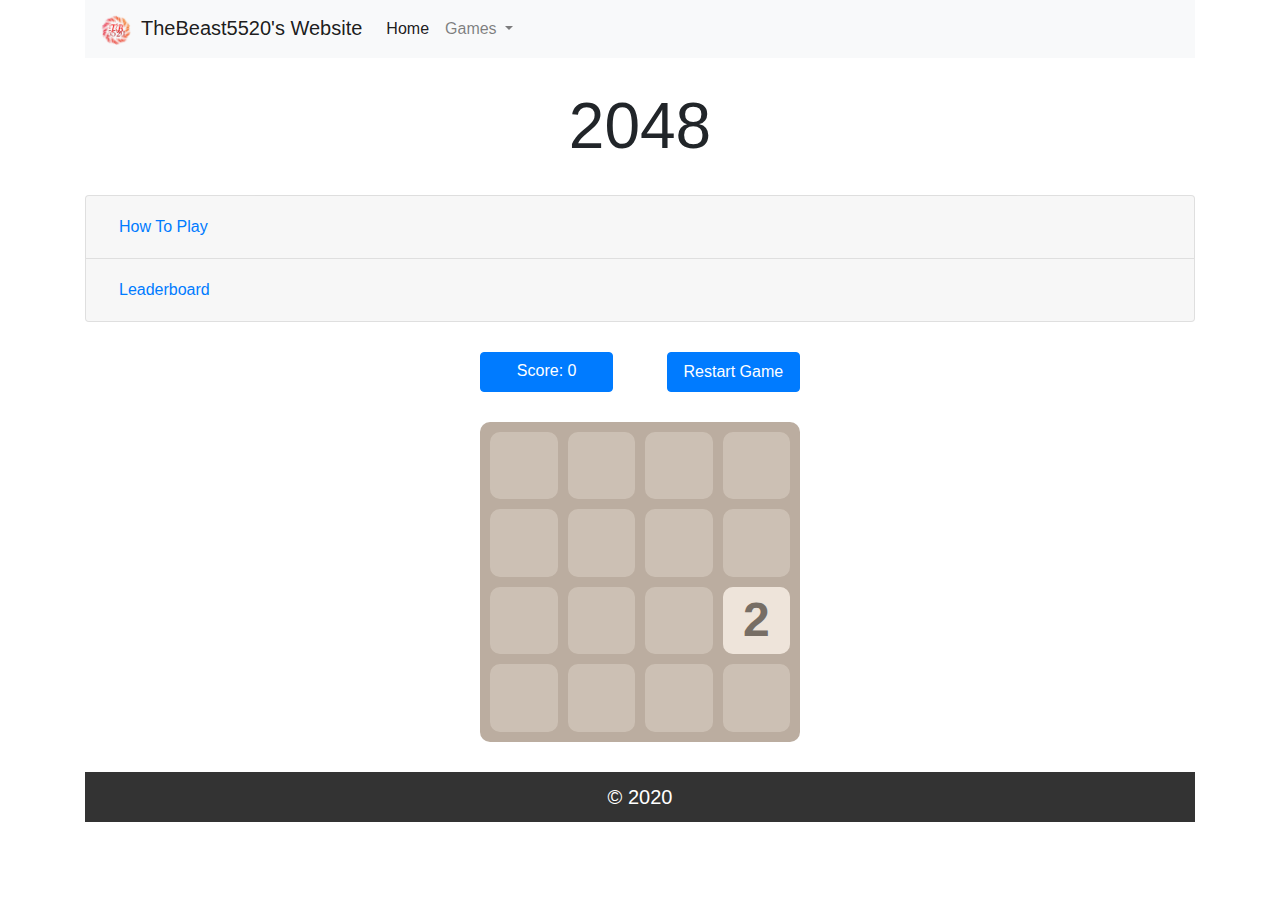
<file: 2048_game/index.html>
<!DOCTYPE html>
<html lang="en" >
<head>
	<title>TheBeast5520</title>
	<meta name="google-signin-scope" content="profile email">
    <meta name="google-signin-client_id" content="1083574386608-phn6v4tevaacjtmcdeuk5psd5kfrutpt.apps.googleusercontent.com">
    <script src="https://apis.google.com/js/platform.js" async defer></script>
	<meta charset="utf-8">
	<meta http-equiv="X-UA-Compatible" content="IE=edge">
	<meta name="viewport" content="width=device-width, initial-scale=1">
	<link rel="stylesheet" href="../css/bootstrap.min.css">
	<link rel="stylesheet" href="css/styles.css">
	<link rel="icon" href="../logo_ptrans.jpg">
</head>
<body>
	<div class="container nav-container">
		<nav class="navbar navbar-expand-lg navbar-light bg-light">
		  <a class="navbar-brand" href="..\"><img id="nav-img-m" src="..\logo_trans.jpg" height=30px width=30px></img>TheBeast5520's Website</a>
		  <button class="navbar-toggler" type="button" data-toggle="collapse" data-target="#navbarSupportedContent" aria-controls="navbarSupportedContent" aria-expanded="false" aria-label="Toggle navigation">
		    <span class="navbar-toggler-icon"></span>
		  </button>
 
		  <div class="collapse navbar-collapse" id="navbarSupportedContent">
		    <ul class="navbar-nav mr-auto">
		      <li class="nav-item active">
		        <a class="nav-link" href="..\">Home</a>
		      </li>
		      <li class="nav-item dropdown">
		        <a class="nav-link dropdown-toggle" href="#" id="navbarDropdown" role="button" data-toggle="dropdown" aria-haspopup="true" aria-expanded="false">
		          Games
		        </a>
		        <div class="dropdown-menu" aria-labelledby="navbarDropdown">
		          <a class="dropdown-item" href="..\2048_game\">2048</a>
		        </div>
		      </li>
		    </ul>
		  </div>
    	<a href="#" onclick="signOut();" id="sign-out" class="nav-item ml-auto" title="Sign Out"></a>
		</nav>

	</div>

	<div class="g-signin2" data-onsuccess="onSignIn" data-theme="dark"></div>
	<!--<script>
	  function signOut() {
	    var auth2 = gapi.auth2.getAuthInstance();
	    auth2.signOut().then(function () {
	      console.log('User signed out.');
	    });
	  
	</script> -->

	<div id="main-content" class="container">

		<h2 class="title">2048</h2>

		<div class="accordion" id="accordian">
		  <div class="card">
		    <div class="card-header" id="headingOne">
		      <h2 class="mb-0">
		        <button class="btn btn-link btn-block text-left collapsed" type="button" data-toggle="collapse" data-target="#collapseOne" aria-expanded="false" aria-controls="collapseOne">
		          How To Play
		        </button>
		      </h2>
		    </div>

		    <div id="collapseOne" class="collapse" aria-labelledby="headingOne" data-parent="#accordian">
		      <div class="card-body">
		      	In 2048, on each turn, you have the option to move up, down, left, or right. Upon touch, two of the same tiles will merge. Every turn, a new 2 (or 4 with a 10% chance) will appear in the grid. You lose if you can no longer move up/down/left/right. You win if you reach the 2048 tile, though some people have gone above it.
		      	<br><br>
		        For computer, use the arrows on your keyboard (&uarr;, &darr;, &larr; &rarr;) to go up, down, left, or right. Alternatively, use buttons below 2048 grid.
		      </div>
		    </div>
		  </div>
		  <div class="card">
		    <div class="card-header" id="headingTwo">
		      <h2 class="mb-0">
		        <button class="btn btn-link btn-block text-left collapsed" type="button" data-toggle="collapse" data-target="#collapseTwo" aria-expanded="false" aria-controls="collapseTwo">
		          Leaderboard
		        </button>
		      </h2>
		    </div>
		    <div id="collapseTwo" class="collapse" aria-labelledby="headingTwo" data-parent="#accordian">
		      <div class="card-body">
		        
		      </div>
		    </div>
		  </div>
	    </div>

	    <div class="container">
	    	<div class="row top-btn-row">
	    		<div class="btn btn-primary col-5" id="score">
				  Score: 0
				</div>
	    		<div class="col-2">

	    		</div>
	    		<button class="col-5 btn btn-primary" id="restart">
	    			Restart Game
	    		</button>
	    	</div>
	    </div>

	    <div class = row id="grid-2048">
	    	<div class="col-3 margin-box"><div class="cell-2048" id="cell-0"><div class="tile"><span></span></div></div></div>
	    	<div class="col-3 margin-box"><div class="cell-2048" id="cell-1"><div class="tile"><span></span></div></div></div>
	    	<div class="col-3 margin-box"><div class="cell-2048" id="cell-2"><div class="tile"><span></span></div></div></div>
	    	<div class="col-3 margin-box"><div class="cell-2048" id="cell-3"><div class="tile"><span></span></div></div></div>
	    	<div class="col-3 margin-box"><div class="cell-2048" id="cell-4"><div class="tile"><span></span></div></div></div>
	    	<div class="col-3 margin-box"><div class="cell-2048" id="cell-5"><div class="tile"><span></span></div></div></div>
	    	<div class="col-3 margin-box"><div class="cell-2048" id="cell-6"><div class="tile"><span></span></div></div></div>
	    	<div class="col-3 margin-box"><div class="cell-2048" id="cell-7"><div class="tile"><span></span></div></div></div>
	    	<div class="col-3 margin-box"><div class="cell-2048" id="cell-8"><div class="tile"><span></span></div></div></div>
	    	<div class="col-3 margin-box"><div class="cell-2048" id="cell-9"><div class="tile"><span></span></div></div></div>
	    	<div class="col-3 margin-box"><div class="cell-2048" id="cell-10"><div class="tile"><span></span></div></div></div>
	    	<div class="col-3 margin-box"><div class="cell-2048" id="cell-11"><div class="tile"><span></span></div></div></div>
	    	<div class="col-3 margin-box"><div class="cell-2048" id="cell-12"><div class="tile"><span></span></div></div></div>
	    	<div class="col-3 margin-box"><div class="cell-2048" id="cell-13"><div class="tile"><span></span></div></div></div>
	    	<div class="col-3 margin-box"><div class="cell-2048" id="cell-14"><div class="tile"><span></span></div></div></div>
	    	<div class="col-3 margin-box"><div class="cell-2048" id="cell-15"><div class="tile"><span></span></div></div></div>
	    </div>
<!--
	    <div class="row" id="buttons">
	    	<button type="button" class="btn btn-primary col-3" id="left">&#9666;</button>
	    	<div class="row col-6">
	    		<button type="button" class="btn btn-primary col-12" id="up">&#9650;</button>
	    		<button type="button" class="btn btn-primary col-12" id="down">&#9660;</button>
	    	</div>
	    	<button type="button" class="btn btn-primary col-3" id="right">&#9656;</button>
	    </div> -->
	</div>

	<div class="container">
		<footer class="">
			<div>
				&copy; 2020
			</div>
		</footer>
	</div>

	<script src="../js/jquery.min.js"></script>
	<script src="../js/bootstrap.min.js"></script>
	<script src="../2048_game/js/scripts.js"></script>
</body>
</html>
</file>
<file: 2048_game/css/styles.css>
/* Navbar */

#nav-img-m {
	margin-right: 10px;
}

/* Title */

.title {
	text-align: center;
	font-size: 4em;
}

/* Dropdown */

#accordian, #main-content, footer, #grid-2048, #main-content .top-btn-row {
	margin-top: 30px;
}

/* 2048 game */

.top-btn-row {
	width: 25vw;
	margin: auto;
	height: 40px;
}
#restart, #score {
	height: 40px;
}
#score:hover {
	background: var(--primary);
	cursor: default;
	user-select: auto;
}

#grid-2048 {
	width: 25vw;
	height: 25vw;
	background-color: rgb(187 173 160);
	margin-right: auto;
	margin-left: auto;
	padding: 5px; 
	border-radius: 10px;

}

.cell-2048, .tile {
	background-color: rgb(238 228 218 / 35%);
	border-radius: 10px;
	width: 100%;
	height: 100%;
}
.tile span {
	color:white;
	left: 50%;
	top: 50%;
	position: absolute;
	transform: translate(-50%, -50%);
	font-size: 60px;
	font-weight: bold;
}

.margin-box {
	padding: 5px;
	background-color: rgb(187 173 160);
}

/* 2048 Buttons */

#buttons {
	width: 25vw;
	padding: 0px;
	margin-top: 30px;
	margin-left: auto;
	margin-right: auto;
	left: 50%;
	transform: translate(17px);
}

#left, #right {
	font-size: 40px;
}

#left {
	border-radius: 50vh 0 0 50vh;
}

#right {
	border-radius: 0 50vh 50vh 0;
}

#up, #down {
	border-radius: 0;
}

/* Footer */

.container footer {
	background-color: #333333;
	color: white;
    text-align: center;
    font-size: 20px;
    padding: 10px;
}

/* Google Sign In */

#sign-out {
	border-radius: 50%;
	height: 30px;
	width: 30px;
}

/* Extra small devices (portrait phones, less than 576px) */
@media (max-width: 575.98px) {
  #grid-2048 {
  	width: 350px;
  	height:350px;
  }
  .top-btn-row {
  	width: 350px+
  	;
  }
  #buttons {
	width: 350px;
  }
}

/* Small devices (landscape phones, 576px and up) */
@media (min-width: 576px) and (max-width: 767.98px) { 
  #grid-2048 {
	width: 350px;
	height:350px;
  }
  .top-btn-row {
  	width: 350px+
  	;
  }
  #buttons {
	width: 350px;
  }
}

/* Medium devices (tablets, 768px and up) */
@media (min-width: 768px) and (max-width: 991.98px) {
  #grid-2048 {
	width: 350px;
	height:350px;
  }
  .top-btn-row {
  	width: 350px+
  	;
  }
  #buttons {
	width: 350px;
  }
}

/* Large devices (desktops, 992px and up) */
@media (min-width: 992px) and (max-width: 1199.98px) {

}

/* Extra large devices (large desktops, 1200px and up) */
@media (min-width: 1200px) {

}
</file>
